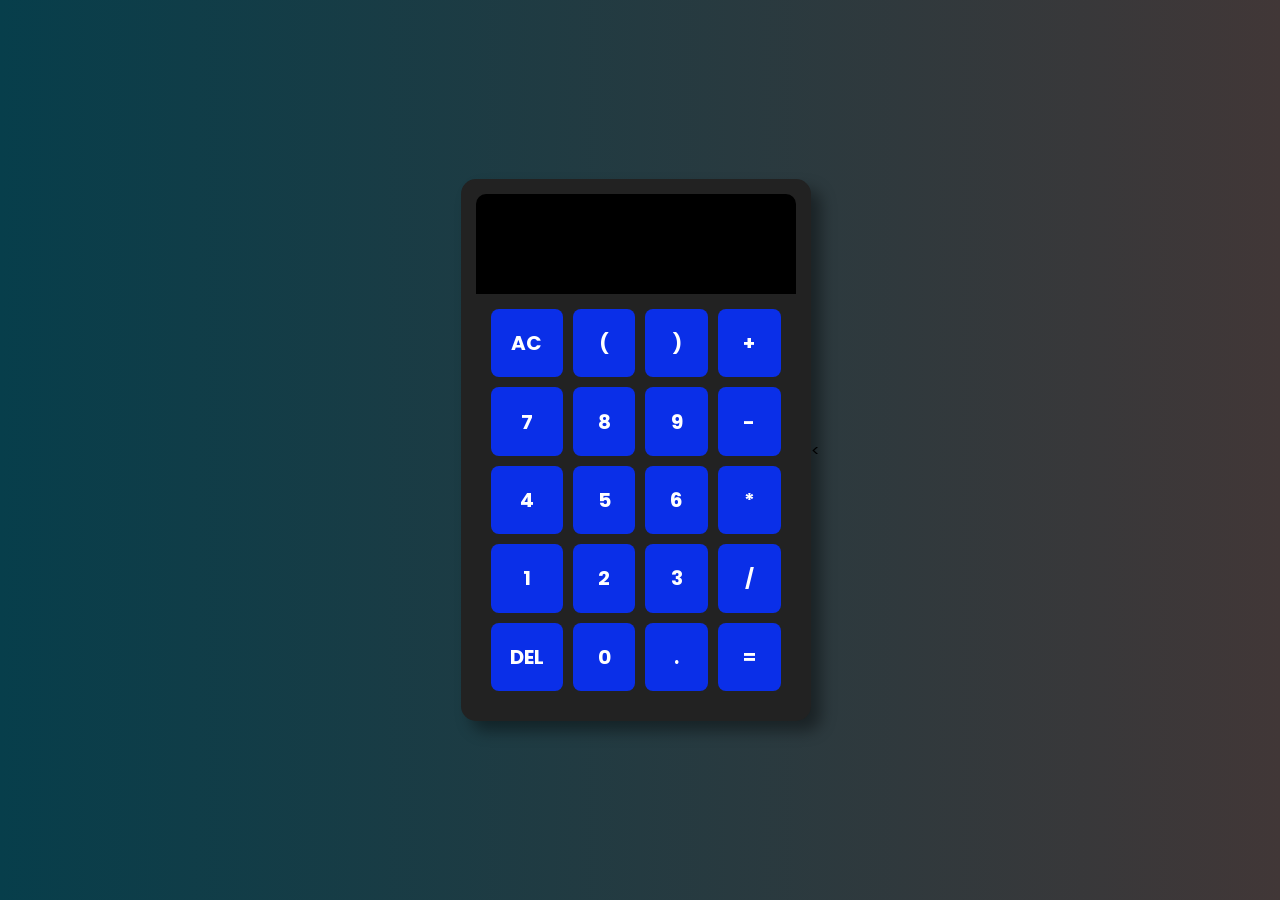
<file: index.html>
<!DOCTYPE html>
<html lang="en">

<head>
    <meta charset="UTF-8">
    <meta name="viewport" content="width=device-width, initial-scale=1.0">
    <title>Calculator</title>
    <link rel="stylesheet" href="calculator.css">
</head>

<body>
    
    <div class="main">
        
        <div class="calculator">
        <div class="display">
            <div class="output"></div>
            <div class="result"></div>
        </div>
        <div class="input">
            <button>AC</button>
            <button>(</button>
            <button>)</button>
            <button>+</button>

            <button>7</button>
            <button>8</button>
            <button>9</button>
            <button>-</button>

            <button>4</button>
            <button>5</button>
            <button>6</button>
            <button>*</button>

            <button>1</button>
            <button>2</button>
            <button>3</button>
            <button>/</button>

            <button>DEL</button>
            <button>0</button>
            <button>.</button>
            <button>=</button>
        </div>
    </div>
    </div>
    <
</body>
<script src="calculator.js"></script>

</html>
</file>
<file: calculator.css>
@import url('https://fonts.googleapis.com/css2?family=Chivo+Mono:wght@700&family=Poppins&display=swap');

* {
    margin: 0;
    padding: 0;
    box-sizing: border-box;
    font-family: Poppins, sans-serif;
}

body {
    height: 100vh;
    background: linear-gradient(to right, #073e4b, #413737);
    display: flex;
    justify-content: center;
    align-items: center;
}

.calculator {
    width: 350px;
    border-radius: 15px;
    overflow: hidden;
    text-align: center;
    box-shadow: 10px 10px 15px rgba(0, 0, 0, 0.4);
    background: #222;
    padding: 15px;
}

.display {
    width: 100%;
    height: 100px;
    background: black;
    color: white;
    text-align: right;
    padding: 20px;
    font-size: 32px;
    border-radius: 10px 10px 0 0;
}

.input {
    display: grid;
    grid-template-columns: repeat(4, 1fr);
    gap: 10px;
    padding: 15px;
}

button {
    border: none;
    background-color: rgb(10, 47, 232);
    padding: 1.2rem;
    font-size: 20px;
    font-weight: bold;
    color: white;
    border-radius: 8px;
    transition: all 0.3s ease-in-out;
}

button:hover {
    cursor: pointer;
    background-color: blueviolet;
    transform: scale(1.1);
}

.equal {
    background-color: #ff9800;
}

.equal:hover {
    background-color: #4caf50;
}

.output {
    font-size: 28px;
    padding: 20px;
    color: white;
}

.result {
    font-size: 18px;
    padding: 15px;
    color: #ddd;
}
</file>
